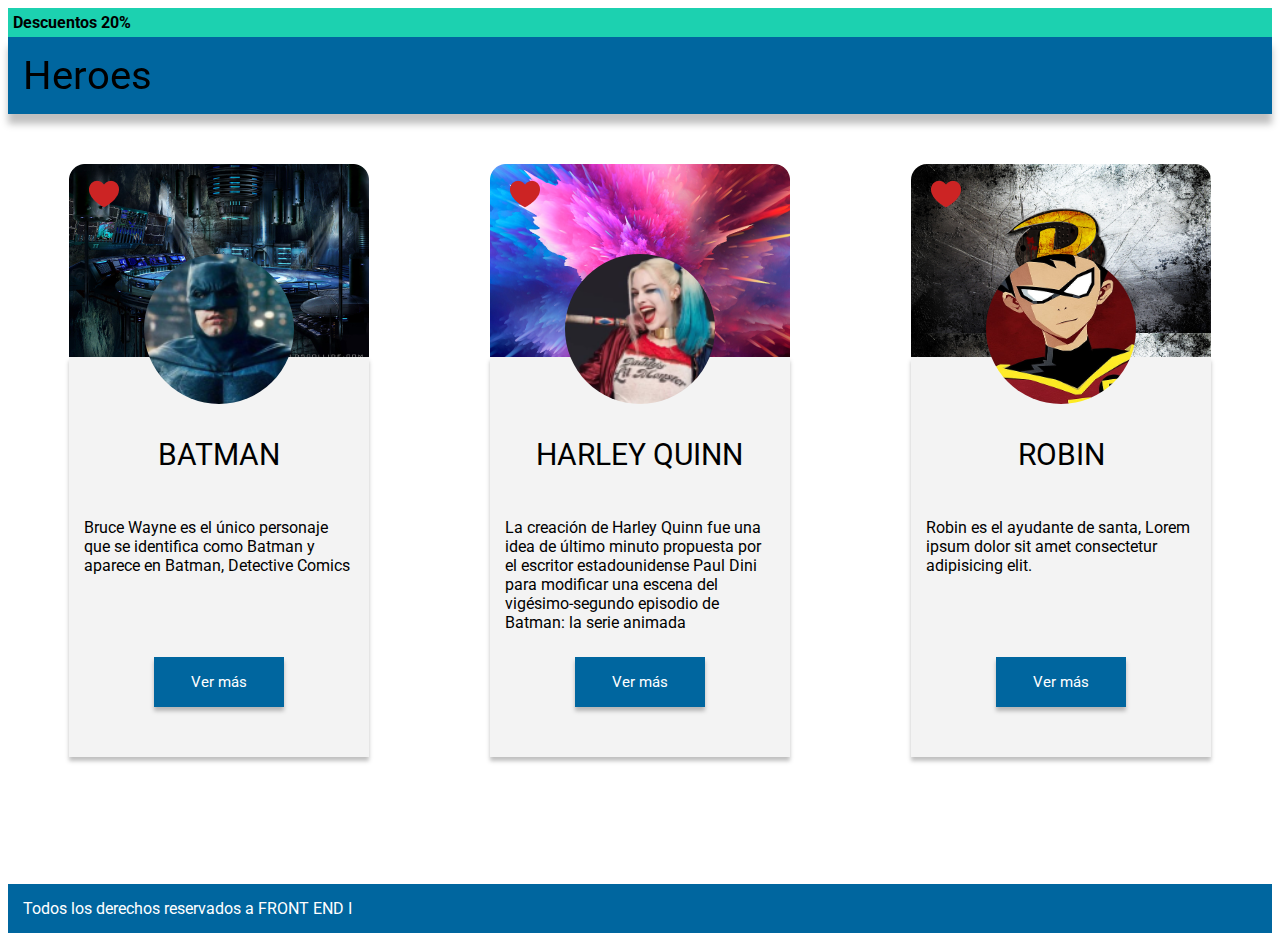
<file: clase10/index.html>
<!DOCTYPE html>
<html lang="es">

<head>
    <meta charset="UTF-8">
    <meta http-equiv="X-UA-Compatible" content="IE=edge">
    <meta name="viewport" content="width=device-width, initial-scale=1.0">
    <link rel="preconnect" href="https://fonts.googleapis.com">
    <link rel="preconnect" href="https://fonts.gstatic.com" crossorigin>
    <link
        href="https://fonts.googleapis.com/css2?family=Roboto:ital,wght@0,100;0,300;0,400;0,500;0,700;0,900;1,100;1,300;1,400;1,500;1,700;1,900&display=swap"
        rel="stylesheet">
    <link rel="stylesheet" href="css/style.css">
    <title>Clase 10 - Héroes</title>

</head>

<body>

    <div id="descuentos">Descuentos 20%</div>
    <div class="heroes">Heroes</div>

    <main>
        <!-- BATMAN -->
        <div class="batman">
            <!--  Fondo -->
            <div class="fondobatman">
                 <!-- Perfil -->
            <div class="perfilbatman"></div>
                <img id="corazonBatman" src="img/Corazón.png">
             </div>

            

            <!-- Biografía -->
            <div class="biobatman">
               
                <p class="nombre">BATMAN</p>
                <p class="text">Bruce Wayne es el único personaje que se identifica
                    como Batman y aparece en Batman, Detective Comics</p>
                <span class="botonBat">Ver más</span>
            </div>
        </div>
        <!-- HARLEY-->
        <div class="harley">
            <!-- Perfil -->
            <div class="perfilharley"></div>

            <!-- Fondo -->
            <div class="fondoharley"><img src="img/Corazón.png"></div>

            <!-- Biografía -->
            <div class="bioharley">
                <p class="nombre">HARLEY QUINN</p>
                <p class="text">La creación de Harley Quinn fue una idea de último minuto
                    propuesta por el escritor estadounidense Paul Dini para
                    modificar una escena del vigésimo-segundo episodio de Batman:
                    la serie animada
                </p>
                <span class="botonHar"><span>Ver más</span></span>
            </div>
        </div>
        <!-- ROBIN -->
        <div class="robin">
            <!--Fondo -->
            <div class="fondorobin"><img src="img/Corazón.png"></div>

            <!-- Perfil -->
            <div class="perfilrobin"></div>

            <!-- Biografía -->
            <div class="biorobin">
                <p class="nombre">ROBIN</p>
                <p class="text">
                    Robin es el ayudante de santa, Lorem ipsum dolor sit amet consectetur
                    adipisicing elit. 
                </p>
                <span class="botonRob"><span>Ver más</span></span>
            </div>
        </div>

    </main>
    <footer>
        Todos los derechos reservados a FRONT END I
    </footer>

</body>

</html>
</file>
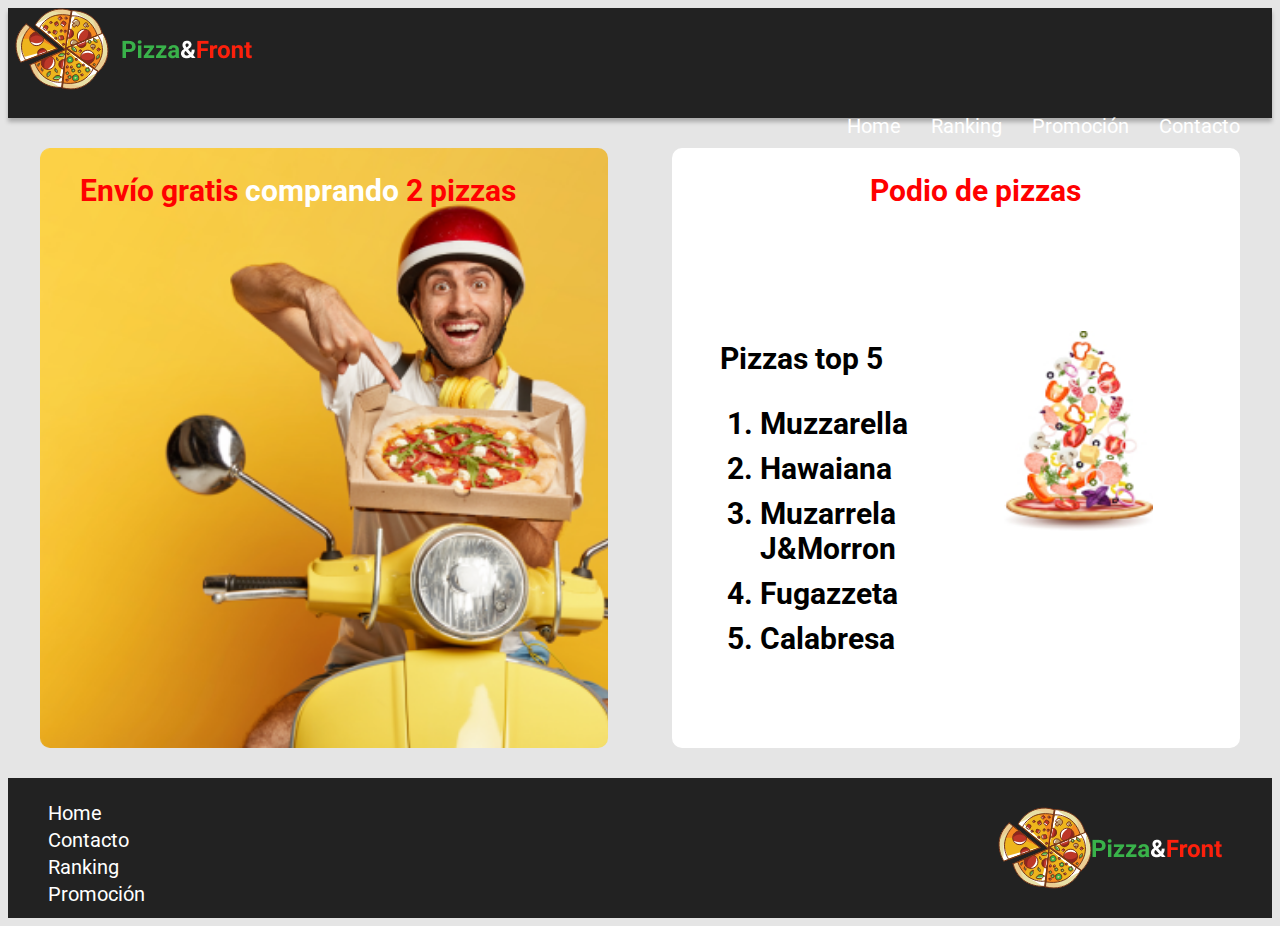
<file: clase11/index.html>
<!DOCTYPE html>
<html lang="es">

<head>
    <meta charset="UTF-8">
    <meta http-equiv="X-UA-Compatible" content="IE=edge">
    <meta name="viewport" content="width=device-width, initial-scale=1.0">
    <link rel="stylesheet" href="css/style.css">
    <link rel="preconnect" href="https://fonts.googleapis.com">
    <link rel="preconnect" href="https://fonts.gstatic.com" crossorigin>
    <link
        href="https://fonts.googleapis.com/css2?family=Roboto:ital,wght@0,100;0,300;0,400;0,500;0,700;0,900;1,100;1,300;1,400;1,500;1,700;1,900&display=swap"
        rel="stylesheet">
    <title>Clase 11</title>
</head>

<body>
    <header>
        <div class="logonav">
            <div><img src="img/VectorPizza.svg" alt="pizza"> </div>
            <div class="pizza"><img src="img/Pizza&Front.png" alt="front"></div>
        </div>
        <nav class="navegacion">
            <ul id="lista" type="none">
                <li>Home</li>
                <li>Ranking</li>
                <li>Promoción</li>
                <li>Contacto</li>
            </ul>
        </nav>
    </header>
    <main>
        <div class="envio">
            <h2>Envío gratis <span>comprando</span> 2 pizzas</h2>
        </div>
        <div class="podio">
            <div id="podio">
                <h2>Podio de pizzas</h2>
            </div>
            <div class="dentropodio">
                <div class="top">
                    <p>Pizzas top 5</p>
                    <ol>
                        <li>Muzzarella</li>
                        <li>Hawaiana</li>
                        <li>Muzarrela J&Morron</li>
                        <li>Fugazzeta</li>
                        <li>Calabresa</li>
                    </ol>
                </div>
                <div class="arbol">
                    <img id="arbol" src="img/PizzaFalling.jpg" alt="pizzafalling">
                </div>

            </div>
        </div>
    </main>
    <footer>
        <ul>
            <li>Home</li>
            <li>Contacto</li>
            <li>Ranking</li>
            <li>Promoción</li>
        </ul>
        <div>
        <img src="img/VectorPizza.svg" alt="pizza">
        <img src="img/Pizza&Front.png" alt="pizzayfront">
        </div>
    </footer>
</body>

</html>
</file>
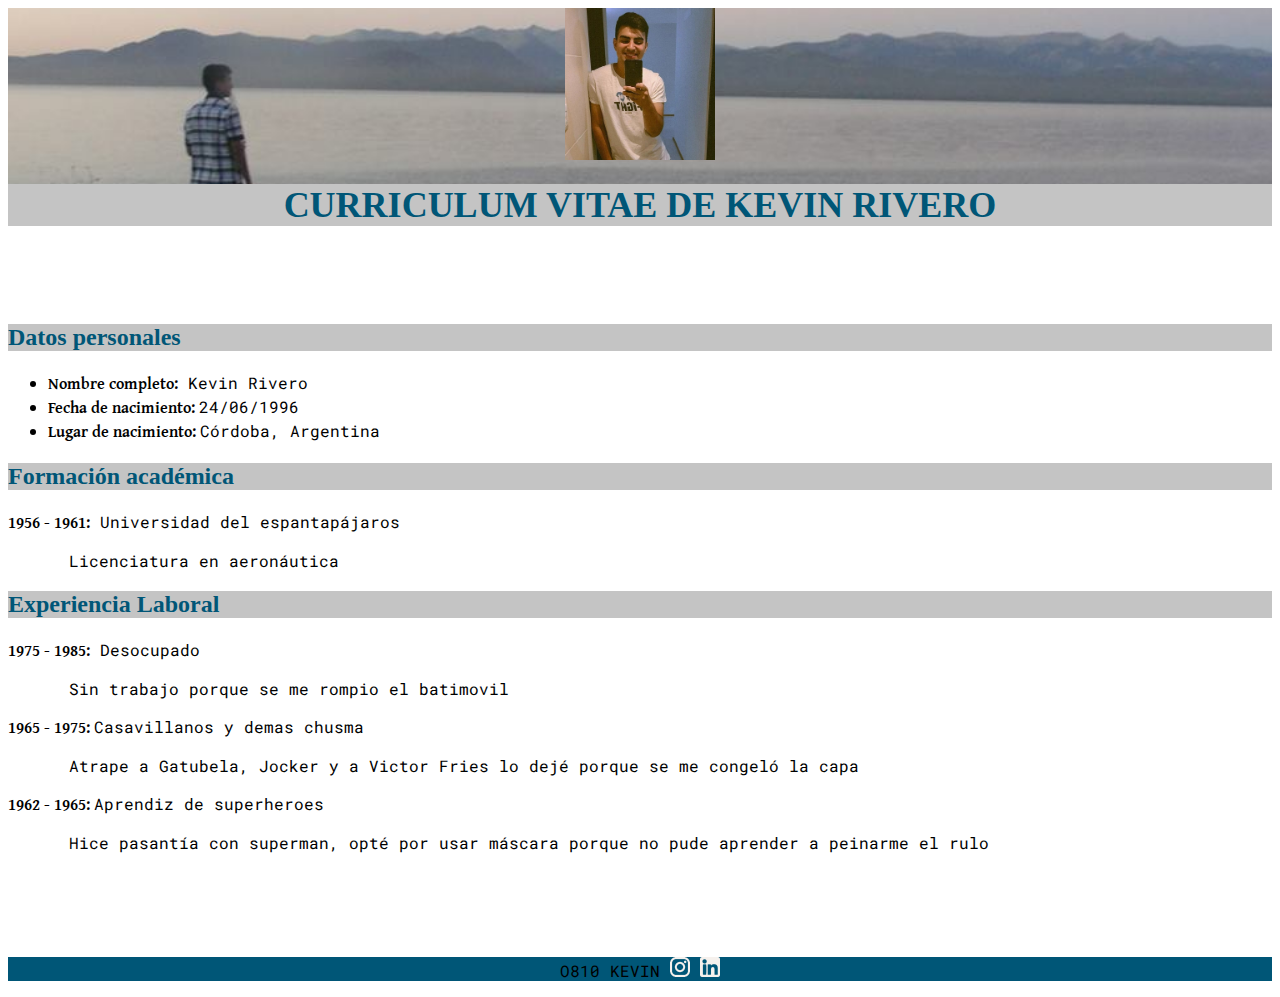
<file: clase3005/index.html>
<!DOCTYPE html>
<html lang="es">
<head>
    <meta charset="UTF-8">
    <meta http-equiv="X-UA-Compatible" content="IE=edge">
    <meta name="viewport" content="width=device-width, initial-scale=1.0">
    <title>Currículum</title>
    <link href="style.css" rel="stylesheet">
    <link rel="preconnect" href="https://fonts.googleapis.com">
    <link rel="preconnect" href="https://fonts.googleapis.com">
    <link rel="preconnect" href="https://fonts.gstatic.com" crossorigin>
    <link
        href="https://fonts.googleapis.com/css2?family=Gentium+Plus&family=Oswald:wght@700&family=Roboto+Mono:wght@300&display=swap"
        rel="stylesheet">
</head>

<body>
    <header id="header">

        <img id="foto" src="img/perfil.jpg">
        <h1> CURRICULUM VITAE DE KEVIN RIVERO </h1>
    </header>
    <br>
    <br>
    <br>

    <section>
        <h2> Datos personales </h2>
        <ul>
            <li> <span class="italic"> Nombre completo:</span> Kevin Rivero </li>
            <li> <span class="italic"> Fecha de nacimiento: </span> 24/06/1996</li>
            <li> <span class="italic"> Lugar de nacimiento: </span> Córdoba, Argentina </li>
        </ul>
    </section>

    <section>
        <h2> Formación académica </h2>
        <p><span>1956 - 1961:</span> Universidad del espantapájaros </span></p>
        <p class="margen">Licenciatura en aeronáutica</p>
    </section>

    <section>
        <h2> Experiencia Laboral </h2>
        <p><span>1975 - 1985:</span> Desocupado </p>
        <p class="margen">Sin trabajo porque se me rompio el batimovil</p>
        <p><span> 1965 - 1975: </span>Casavillanos y demas chusma</p>
        <p class="margen">Atrape a Gatubela, Jocker y a Victor Fries lo dejé porque se me congeló la capa </p>
        <p><span>1962 - 1965: </span>Aprendiz de superheroes</p>
        <p class="margen"> Hice pasantía con superman, opté por usar máscara porque no pude aprender a peinarme el rulo
        </p>
    </section>
    <br>
    <br>
    <br>
    <br>


    <footer>
        <p> O810 KEVIN <a href="https://www.instagram.com/kevinxrivero" target="_blank"><img
                    src="img/ico_instagram.png"></a> <img src="img/ico_linkedin.png">
        </p>
    </footer>
</body>

</html>
</file>
<file: clase10/css/style.css>
* {
    font-family: 'Roboto', sans-serif;
    box-sizing: border-box;
}

#descuentos {
    background-color: #1CD1B0;
    padding: 5px;
    font-weight: 700;
}

.heroes {
    position: sticky;
    top: 0px;
    background-color: #00669F;
    padding: 15px;
    font-weight: 400;
    font-size: 40px;
    box-shadow: 0px 10px 7px rgba(0, 0, 0, 0.25);
    z-index: 10;
}

main{
    width: 100%;
    height: 720px;
    display: flex;
    margin-top: 50px;
    justify-content: space-around;
}

.batman{
    position: relative;
    width: 300px;
    height: 593px;
}
.harley{
    position: relative;
    width: 300px;
    height: 593px;
}
.robin{
    position: relative;
    width: 300px;
    height: 593px;
}
.nombre{
    position: absolute;
    top: 50px;
    font-size: 30px;
    font-weight: 400;
}
.text{
    padding: 15px;
    position:absolute;
    top:130px;
    
}


/* Fondos */
.fondobatman {
    background-image: url('../img/fondoBatman.png');
    position:absolute;
    display: flex;
    flex-wrap: wrap;
    width: 300px;
    height: 193px;
    flex-grow: 0;
}
.fondobatman img {
    height: 30px;
    width: 30px;
    margin: 15px 0px 0px 20px;
    display: flex;
}
.fondoharley{
    background-image: url('../img/fondoHarley.png');
    position:absolute;
    display: flex;
    flex-wrap: wrap;
    width: 300px;
    height: 193px;
    flex-grow: 0;
}
.fondoharley img {
    height: 30px;
    width: 30px;
    margin: 15px 0px 0px 20px;
    display: flex;
}
.fondorobin{
    background-image: url('../img/fondoRobin.jpg');
    background-size: contain;
    border-radius: 16px 16px 0px 0px;
    position:absolute;
    display: flex;
    flex-wrap: wrap;
    width: 300px;
    height: 193px;
    flex-grow: 0;
}
.fondorobin img {
    height: 30px;
    width: 30px;
    margin: 15px 0px 0px 20px;
    display: flex;
}

/* Biografías */
.biobatman {
    position:absolute;
    top:193px;
    display: flex;
    flex-wrap: wrap;
    width: 300px;
    height: 400px;
    background-color: #F3F3F3;
    justify-content: center;
    box-shadow: 0px 4px 4px rgba(0, 0, 0, 0.25);
}

.botonBat{
    position: absolute;
    background-color: #00669F;
    height: 50px;
    width: 130px;
    display: flex;
    justify-content: center;
    align-items: center;
    color: white;
    font-size: 15px;
    font-weight: 400;
    top: 300px;
    box-shadow: 0px 4px 4px rgba(0, 0, 0, 0.25);
}
.bioharley{
    position:absolute;
    top:193px;
    display: flex;
    flex-wrap: wrap;
    width: 300px;
    height: 400px;
    background-color: #F3F3F3;
    justify-content: center;
    box-shadow: 0px 4px 4px rgba(0, 0, 0, 0.25);

}
.botonHar{
    position: absolute;
    background-color: #00669F;
    height: 50px;
    width: 130px;
    display: flex;
    justify-content: center;
    align-items: center;
    color: white;
    font-size: 15px;
    font-weight: 400;
    top: 300px;
    box-shadow: 0px 4px 4px rgba(0, 0, 0, 0.25);
    
}
.biorobin {
    position:absolute;
    top:193px;
    display: flex;
    flex-wrap: wrap;
    width: 300px;
    height: 400px;
    background-color: #F3F3F3;
    justify-content: center;
    box-shadow: 0px 4px 4px rgba(0, 0, 0, 0.25);
}

.botonRob{
    position: absolute;
    background-color: #00669F;
    height: 50px;
    width: 130px;
    display: flex;
    justify-content: center;
    align-items: center;
    color: white;
    font-size: 15px;
    font-weight: 400;
    top: 300px;
    box-shadow: 0px 4px 4px rgba(0, 0, 0, 0.25);
}

/* Perfiles */
.perfilbatman {
    position: absolute;
    width: 150px;
    height: 150px;
    background-image: url('../img/Batman.png');
    z-index: 1;
    left: 75px;
    top: 90px;
    border-radius: 100%;
    background-size: cover;
}
.perfilharley {
    position: absolute;
    width: 150px;
    height: 150px;
    background-image: url('../img/Harley.png');
    z-index: 1;
    left: 75px;
    top: 90px;
    border-radius: 100%;
    background-size: cover;
}
.perfilrobin {
    position: absolute;
    width: 150px;
    height: 150px;
    background-image: url('../img/Robin.jpg');
    background-position: center;
    z-index: 1;
    left: 75px;
    top: 90px;
    border-radius: 100%;
    background-size: cover;
}


footer {
    background-color: #00669F;
    color: white;
    padding: 15px;
    font-size: 16px;
    font-weight: 400;
}
</file>
<file: clase11/css/style.css>
* {
    box-sizing: border-box;
    font-family: 'Roboto', sans-serif;
}

body {
    background-color: #E5E5E5;
}

header {
    display: flex;
    flex-wrap: wrap;
    background-color: #222222;
    color: white;
    align-self: "center";
    height: 110px;
    box-shadow: 0px 4px 4px rgba(0, 0, 0, 0.25);
}

.logonav {
    flex-wrap: wrap;
    width: 250px;
    display: flex;
    align-self: center;
    justify-content: space-around;

}

.pizza {
    align-self: center;
}

.navegacion {
    font-size: 20px;
    display: flex;
    margin-left: 62%;
    width: 400px;
}

#lista {
    display: flex;
    text-align: center;
    align-self: center;

}

#lista li {
    font-weight: 400;
    margin: 0px 15px;
}

main {
    display: flex;
    margin-top: 30px;
    flex-wrap: wrap;
    justify-content: space-around;
}

.envio {
    display: flex;
    justify-content: flex-start;
    height: 600px;
    width: 45%;
    background-image: url('../img/delivery.png');
    background-repeat: no-repeat;
    background-size: cover;
    border-radius: 10px;
}

.podio {
    background-color: #FFFFFF;
    display: flex;
    height: 600px;
    width: 45%;
    flex-wrap: wrap;
    border-radius: 10px;
}

div h2{
    font-size: 30px;
    color: red;
    margin-left: 40px;
}
span{
    color: white;
}
#arbol{
    height: 200px;
    width: 150px;
}
#podio{
    width: 100%;
    height: 100px;
    text-align: center;
}
.dentropodio{
    width: 100%;
    display: flex;
    justify-content: space-around;
    flex-wrap: wrap;
}
.top{
    margin-left: 40px;
    font-size: 30px;
    font-weight: 700;
    width: 40%;
}
ol li{
    margin: 10px 0px;
}
.arbol{
    position: relative;
    top:20px;
    display: flex;
    justify-content: center;
    width: 40%;
    margin-right: 40px;
    
}
footer{
    margin-top: 30px;
    background-color: #222222;
    color: white;
    font-size: 20px;
    display: flex;
    justify-content: space-between;
    flex-wrap: wrap;
    height: 140px;
}
footer div {
    display: flex;
    height: 100%;
    align-items: center;
    margin-right: 50px;
}
footer ul li{
    display: flex;
    margin-top: 3px;
    
}
</file>
<file: clase3005/style.css>
/*secciones*/
#header {
    background-image:url("img/portada.jpg");
    background-position: center;
    background-size: cover
}

footer {
    background-color: #005677;
    text-align: center;
}

/*etiquetas*/
h1 {
    background-color: #C4C4C4;
    color: #005677;
    font-size: 36px;
    text-align: center;
}

h2 {
    background-color: #C4C4C4;
    color: #005677;
    font-size: 24px;
}

span {
    font-weight: bold; 
    /* font-family: 'Oswald', sans-serif; */
    font-family: 'Gentium Plus', serif;
    /* font-family: 'Roboto Mono', monospace; */

}
li {
    /* font-family: 'Gentium Plus', serif; */
    font-family: 'Roboto Mono', monospace
}
p {
    font-family: 'Roboto Mono', monospace
   
}
/*cambio de atributos específicos*/

#foto {
    display: block;
     margin: auto;
     width: 150px;
}

/* .italic {
    font-style: italic;
} */

.margen {
    margin-left: 4.8%;
}
</file>
